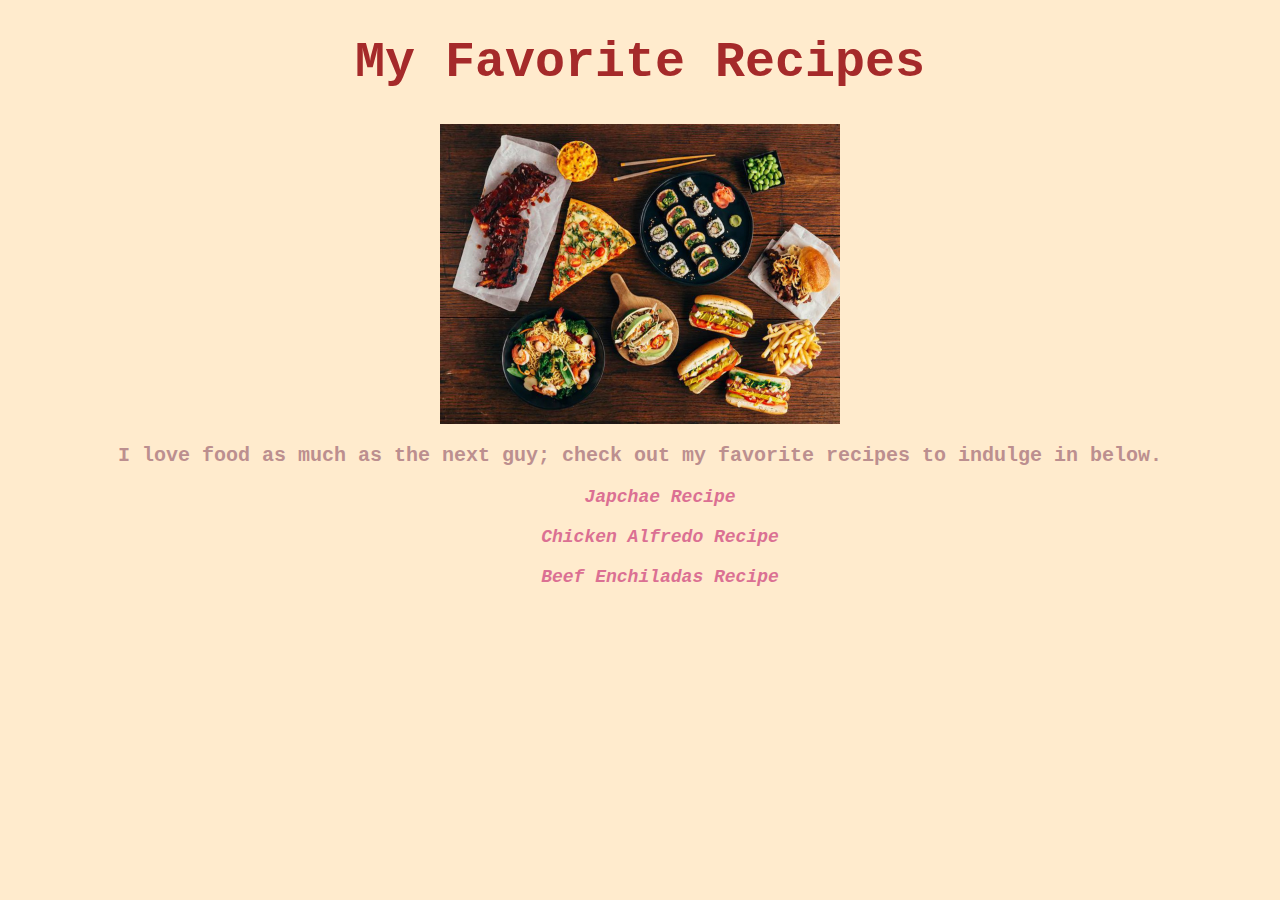
<file: index.html>
<!DOCTYPE html>
<html lang="en">
    <head>
        <meta charset="UTF-8">
        <title>Odin Recipes</title>
        <link rel="stylesheet" href="styles.css">
    </head>
    <body>
        <h1>My Favorite Recipes</h1>
            <img src="./images/food.jpg" alt="Variety of Food on Table">
            <p class="description">I love food as much as the next guy; check out my favorite recipes to indulge in below.</p>
            <ul class="favorites">
				<li><a href="recipes/japchae.html">Japchae Recipe</a></li><br>
				<li><a href="recipes/chickenalfredo.html">Chicken Alfredo Recipe</a></li><br>
				<li><a href="recipes/enchiladas.html">Beef Enchiladas Recipe</a></li>
            </ul>
    </body>
</html>
</file>
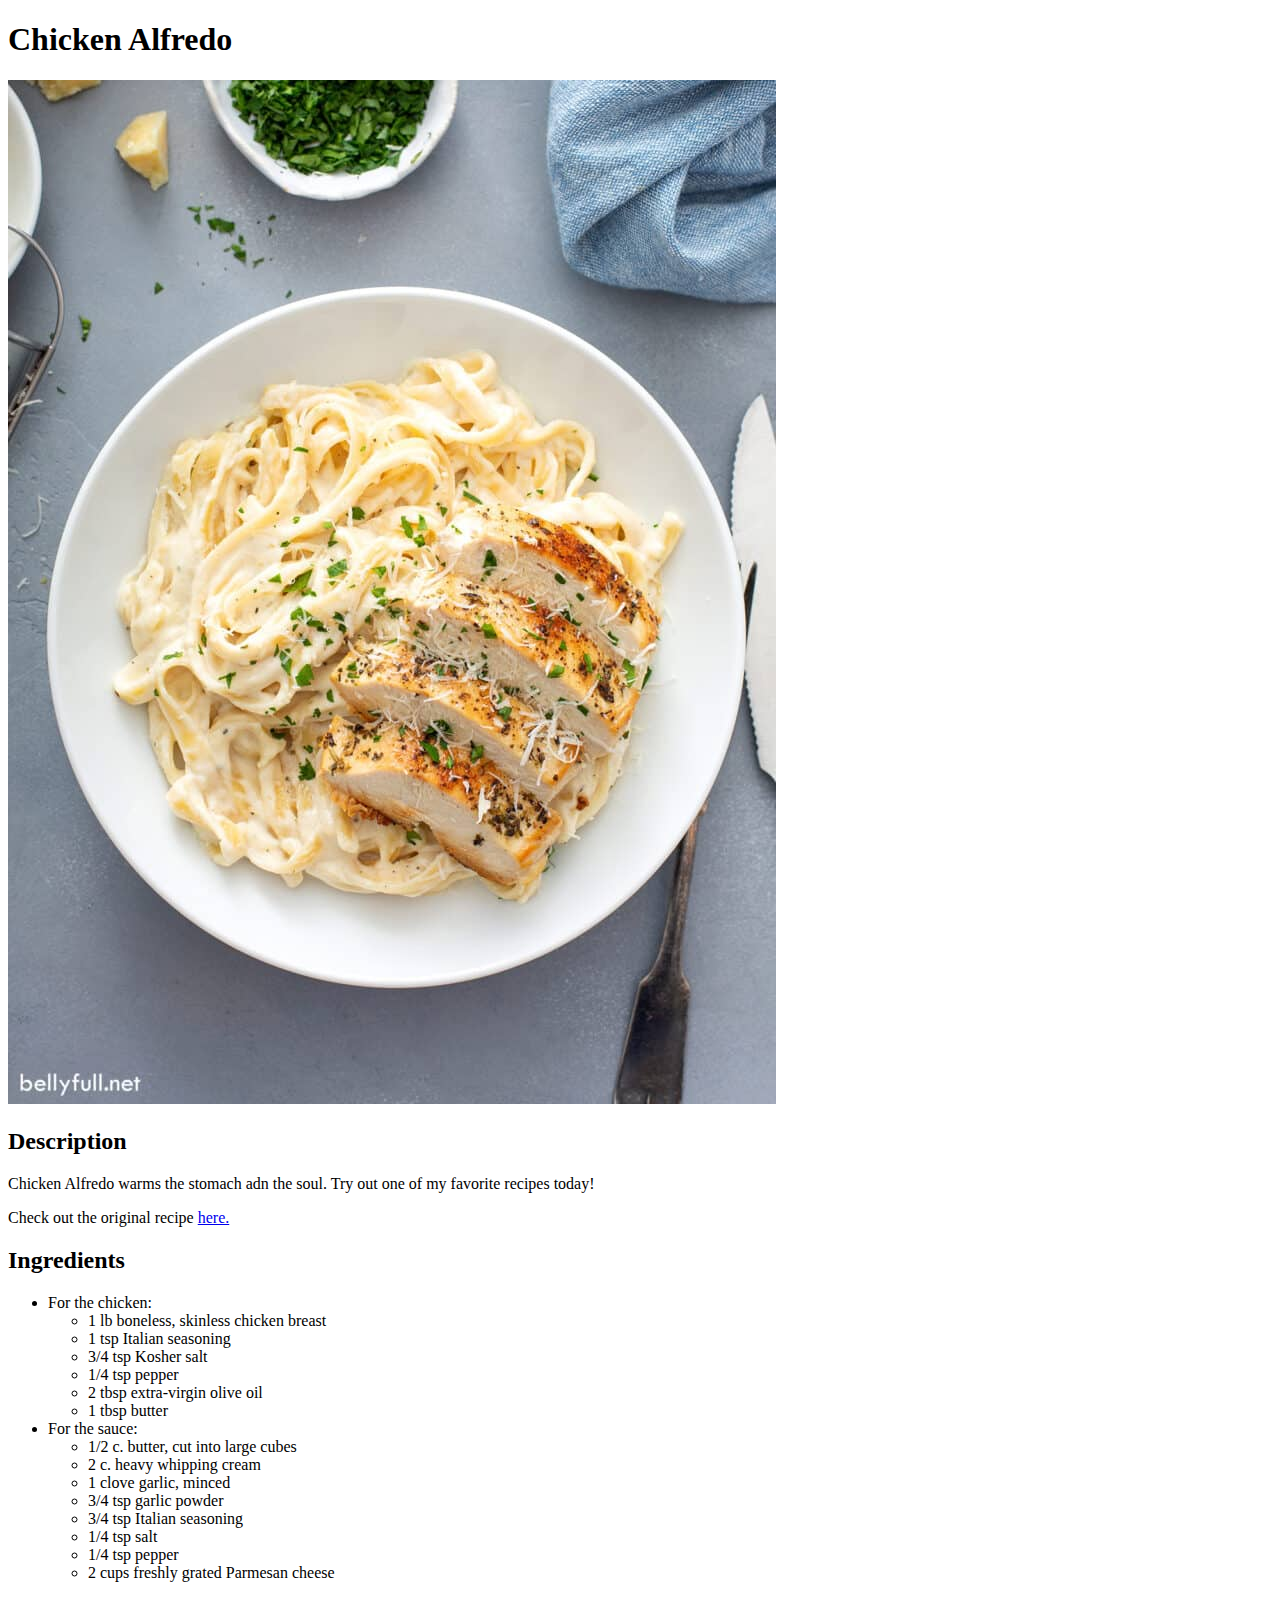
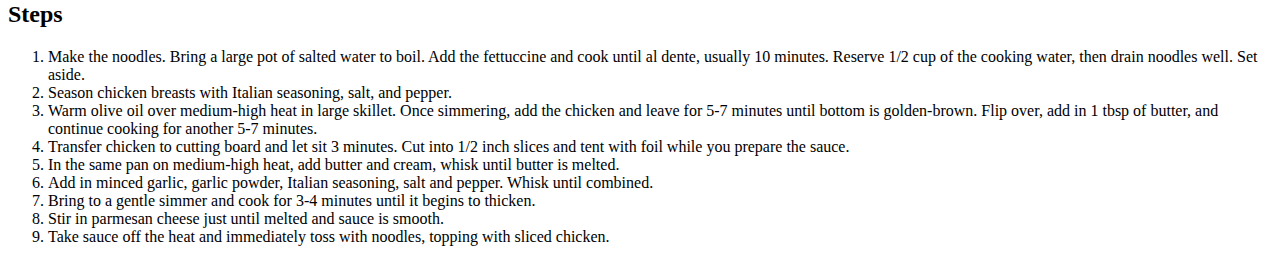
<file: recipes/chickenalfredo.html>
<!DOCTYPE html>
<html lang="en">
<head>
    <meta charset="UTF-8">
    <title>Recipes</title>
</head>
<body>
    <h1>Chicken Alfredo</h1>
    <img src="../images/chickenalfredo.jpeg" alt="Chicken Alfredo Dish">
    <h2>Description</h2>
        <p>Chicken Alfredo warms the stomach adn the soul. Try out one of my favorite recipes today!</p>
        <p>Check out the original recipe <a href="https://bellyfull.net/chicken-alfredo-recipe/">here.</a></p>
    <h2>Ingredients</h2>
        <ul>
            <li>For the chicken:</li>
                 <ul>
                    <li>1 lb boneless, skinless chicken breast</li>
                    <li>1 tsp Italian seasoning</li>
                    <li>3/4 tsp Kosher salt</li>
                    <li>1/4 tsp pepper</li>
                    <li>2 tbsp extra-virgin olive oil</li>
                    <li>1 tbsp butter</li>
                 </ul>
            <li>For the sauce:</li>
                 <ul>
                     <li>1/2 c. butter, cut into large cubes</li>
                     <li>2 c. heavy whipping cream</li>
                     <li>1 clove garlic, minced</li>
                     <li>3/4 tsp garlic powder</li>
                     <li>3/4 tsp Italian seasoning</li>
                     <li>1/4 tsp salt</li>
                     <li>1/4 tsp pepper</li>
                     <li>2 cups freshly grated Parmesan cheese</li>
                 </ul>
        </ul>
    <h2>Steps</h2>
    <ol>
        <li>Make the noodles. Bring a large pot of salted water to boil. Add the fettuccine and cook until al dente, usually 10 minutes. Reserve 1/2 cup of the cooking water, then drain noodles well. Set aside.</li>
        <li>Season chicken breasts with Italian seasoning, salt, and pepper.</li>
        <li>Warm olive oil over medium-high heat in large skillet. Once simmering, add the chicken and leave for 5-7 minutes until bottom is golden-brown. Flip over, add in 1 tbsp of butter, and continue cooking for another 5-7 minutes.</li>
        <li>Transfer chicken to cutting board and let sit 3 minutes. Cut into 1/2 inch slices and tent with foil while you prepare the sauce.</li>
        <li>In the same pan on medium-high heat, add butter and cream, whisk until butter is melted.</li>
        <li>Add in minced garlic, garlic powder, Italian seasoning, salt and pepper. Whisk until combined.</li>
        <li>Bring to a gentle simmer and cook for 3-4 minutes until it begins to thicken.</li>
        <li>Stir in parmesan cheese just until melted and sauce is smooth.</li>
        <li>Take sauce off the heat and immediately toss with noodles, topping with sliced chicken.</li>
    </ol>
</body>
</html>
</file>
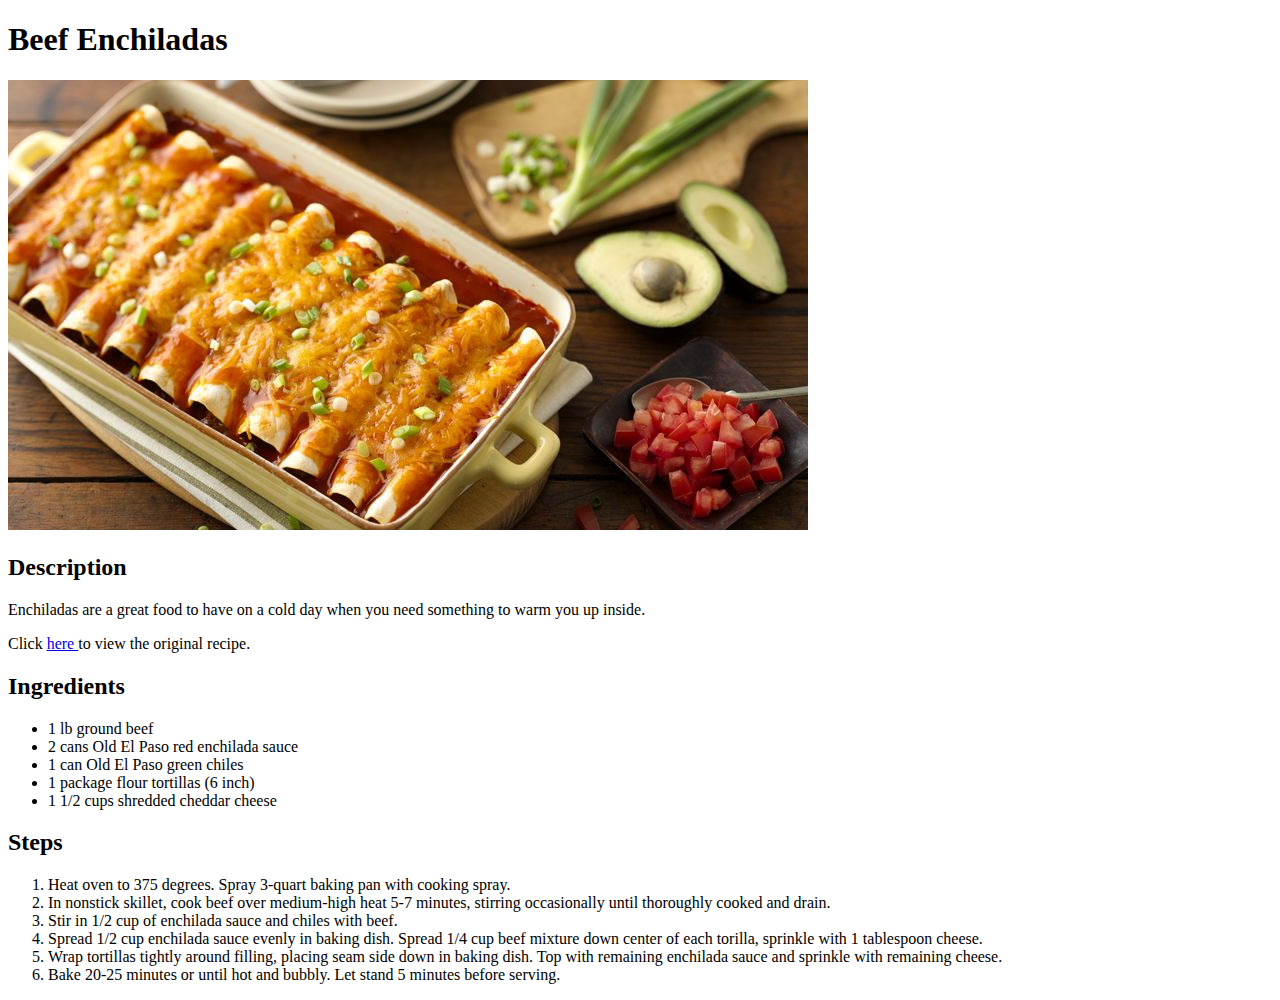
<file: recipes/enchiladas.html>
<!DOCTYPE html>
<html lang="en">
<head>
    <meta charset="UTF-8">
    <title>Recipes</title>
</head>
<body>
    <h1>Beef Enchiladas</h1>
    <img src="../images/enchiladas.jpeg" alt="Beef Enchiladas">
    <h2>Description</h2>
        <p>Enchiladas are a great food to have on a cold day when you need something to warm you up inside.</p>
        <p>Click <a href="https://www.bettycrocker.com/recipes/easy-beef-enchiladas/c43a8fe7-628d-4f29-8492-1c7f87b05bc9">here </a>to view the original recipe.</p>
    <h2>Ingredients</h2>
        <ul>
            <li>1 lb ground beef</li>
            <li>2 cans Old El Paso red enchilada sauce</li>
            <li>1 can Old El Paso green chiles</li>
            <li>1 package flour tortillas (6 inch)</li>
            <li>1 1/2 cups shredded cheddar cheese</li>
        </ul>
    <h2>Steps</h2>
    <ol>
        <li>Heat oven to 375 degrees. Spray 3-quart baking pan with cooking spray.</li>
        <li>In nonstick skillet, cook beef over medium-high heat 5-7 minutes, stirring occasionally until thoroughly cooked and drain.</li>
        <li>Stir in 1/2 cup of enchilada sauce and chiles with beef.</li>
        <li>Spread 1/2 cup enchilada sauce evenly in baking dish. Spread 1/4 cup beef mixture down center of each torilla, sprinkle with 1 tablespoon cheese.</li>
        <li>Wrap tortillas tightly around filling, placing seam side down in baking dish. Top with remaining enchilada sauce and sprinkle with remaining cheese.</li>
        <li>Bake 20-25 minutes or until hot and bubbly. Let stand 5 minutes before serving.</li>
    </ol>
</body>
</html>
</file>
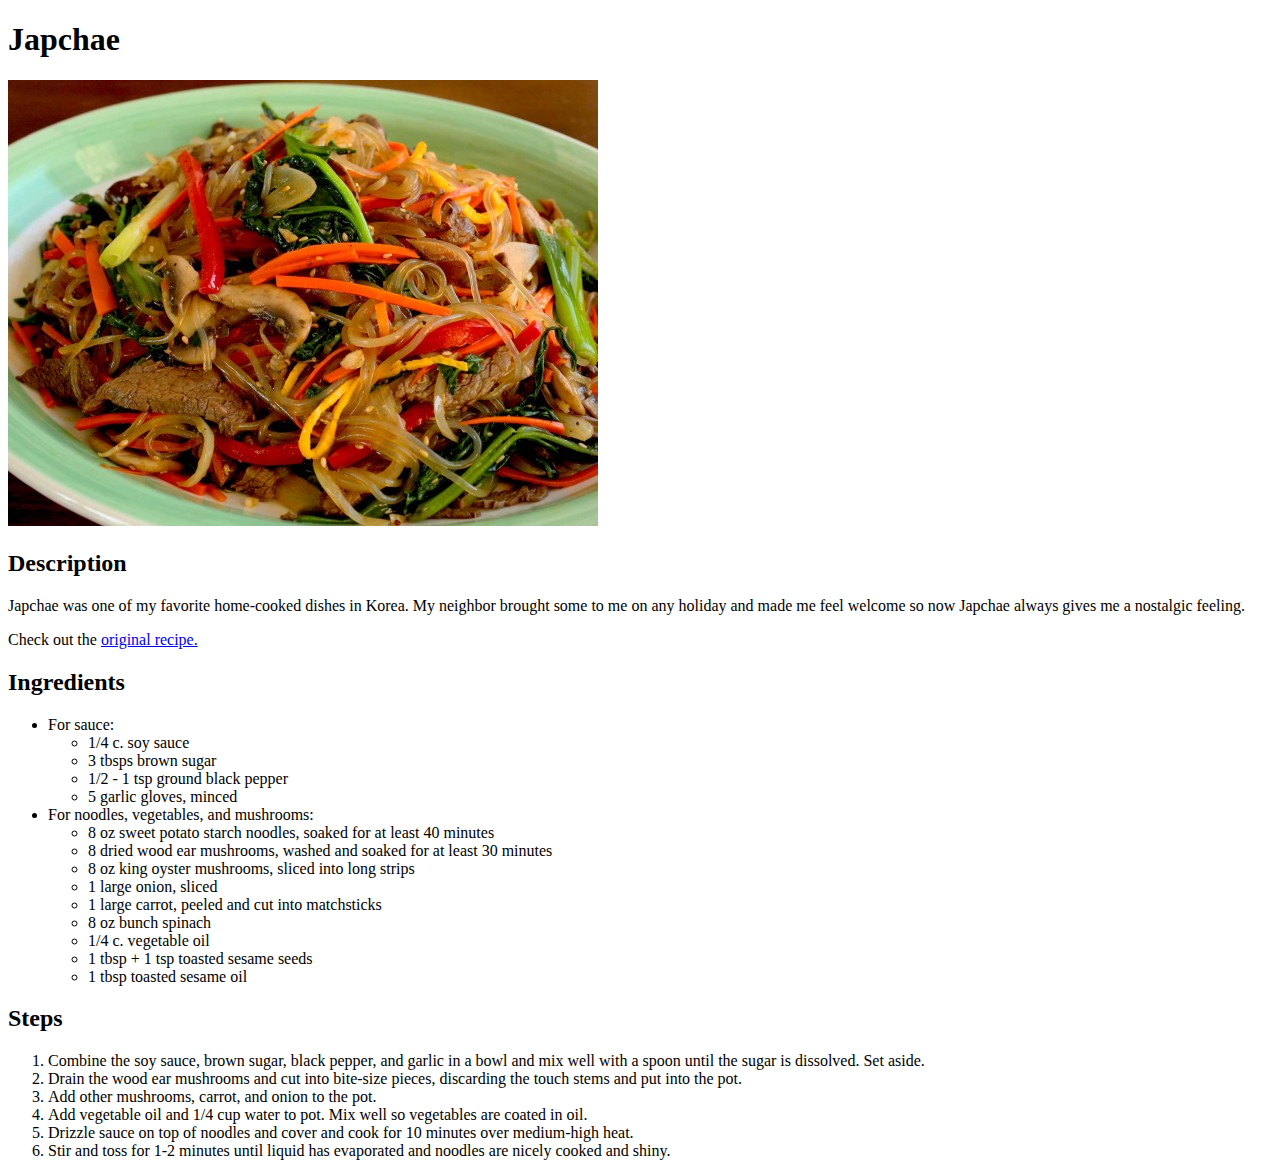
<file: recipes/japchae.html>
<!DOCTYPE html>
<html lang="en">
<head>
    <meta charset="UTF-8">
    <title>Recipes</title>
</head>
<body>
    <h1>Japchae</h1>
    <img src="../images/japchae.jpeg" alt="Korean Japchae Dish">
    <h2>Description</h2>
        <p>Japchae was one of my favorite home-cooked dishes in Korea. My neighbor brought some to me on any holiday and made me feel welcome so now Japchae always gives me a nostalgic feeling.</p>
        <p>Check out the <a href="https://www.maangchi.com/recipe/easy-japchae">original recipe.</a></p>
    <h2>Ingredients</h2>
        <ul>
            <li>For sauce:</li>
                <ul>
                    <li>1/4 c. soy sauce</li>
                    <li>3 tbsps brown sugar</li>
                    <li>1/2 - 1 tsp ground black pepper</li>
                    <li>5 garlic gloves, minced</li>
                </ul>
            <li>For noodles, vegetables, and mushrooms:</li>
                <ul>
                    <li>8 oz sweet potato starch noodles, soaked for at least 40 minutes</li>
                    <li>8 dried wood ear mushrooms, washed and soaked for at least 30 minutes</li>
                    <li>8 oz king oyster mushrooms, sliced into long strips</li>
                    <li>1 large onion, sliced</li>
                    <li>1 large carrot, peeled and cut into matchsticks</li>
                    <li>8 oz bunch spinach</li>
                    <li>1/4 c. vegetable oil</li>
                    <li>1 tbsp + 1 tsp toasted sesame seeds</li>
                    <li>1 tbsp toasted sesame oil</li>
                </ul>
        </ul>
    <h2>Steps</h2>
    <ol>
        <li>Combine the soy sauce, brown sugar, black pepper, and garlic in a bowl and mix well with a spoon until the sugar is dissolved. Set aside.</li>
        <li>Drain the wood ear mushrooms and cut into bite-size pieces, discarding the touch stems and put into the pot.</li>
        <li>Add other mushrooms, carrot, and onion to the pot.</li>
        <li>Add vegetable oil and 1/4 cup water to pot. Mix well so vegetables are coated in oil.</li>
        <li>Drizzle sauce on top of noodles and cover and cook for 10 minutes over medium-high heat.</li>
        <li>Stir and toss for 1-2 minutes until liquid has evaporated and noodles are nicely cooked and shiny.</li>
    </ol>
</body>
</html>
</file>
<file: styles.css>
img {
    width: 400px;
    height: auto;
    display: block;
    margin-left: auto;
    margin-right: auto;
}

body {
    background-color: blanchedalmond;
    font-family: 'Courier New', Courier, monospace;
}

h1, p, ul {
    text-align: center;
}

h1 {
    font-size: 50px;
    color: brown;
}

ul.favorites {
    list-style-type: none;
    font-size: 18px;
}

a {
    text-decoration: none;
    color: palevioletred;
    font-weight: bold;
    font-style: italic;
}

.description {
    font-size: 20px;
    color: rosybrown;
    font-weight: bold;
}
</file>
